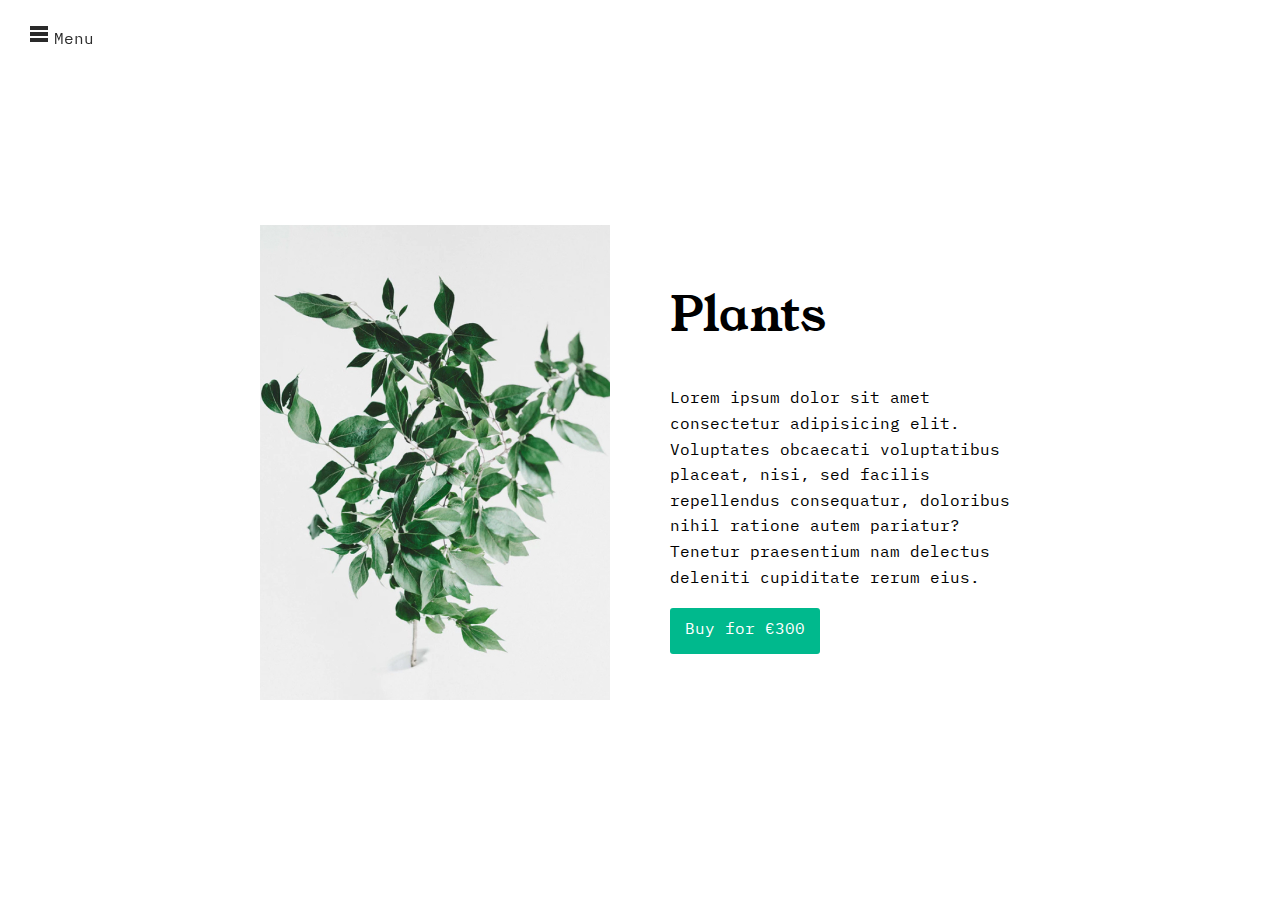
<file: index.html>
<!DOCTYPE html>
<html lang="en">
<head>
  <meta charset="UTF-8">
  <meta name="viewport" content="width=device-width, initial-scale=1.0">
  <link rel="stylesheet" href="style.css">
  <title>Document</title>
</head>
<body>

<!-- Menu navigation -->
  <nav>

    <a href="shop.html">Shop</a>
    <a href="about.html">About</a>
    <a href="help.html">Help</a>
    <a href="blog.html">Blog</a>

  </nav>
 

  <!-- Main -->
  <main>
    
    <a href="#" class="toggle-nav">
      <img src="./assets/menu.svg" alt="">Menu
    </a>
    <section>
     <div class="slides">
        <img src="./assets/plant1.jpg" srcset="./assets/plant1.jpg, ./assets/plant1-2x.jpg 2x" alt="">
        <img src="./assets/plant2.jpg" srcset="./assets/plant2.jpg, ./assets/plant2-2x.jpg 2x" alt="">
        <img src="./assets/plant3.jpg" srcset="./assets/plant3.jpg, ./assets/plant3-2x.jpg 2x" alt="">
        <img src="./assets/plant4.jpg" srcset="./assets/plant4.jpg, ./assets/plant4-2x.jpg 2x" alt="">
        <img src="./assets/plant5.jpg" srcset="./assets/plant5.jpg, ./assets/plant5-2x.jpg 2x" alt="">
     </div>
     <div class="content">
       <h1>Plants</h1>
       <p>Lorem ipsum dolor sit amet consectetur adipisicing elit. Voluptates obcaecati voluptatibus placeat, nisi, sed facilis repellendus consequatur, doloribus nihil ratione autem pariatur? Tenetur praesentium nam delectus deleniti cupiditate rerum eius.</p>
        <a href="shop.html" class="button">Buy for €300</a>
     </div>
      <!-- <img src="./assets/plant1.jpg" srcset="./assets/plant1.jpg, ./assets/plant1-2x.jpg 2x" alt=""> -->
    </section>

  </main>

<script src="menu.js"></script>
<script src="slide.js"></script>
</body>
</html>
</file>
<file: style.css>
/* adding animation */
@keyframes fade {
  0% {opacity: 0;}
  100% {opacity: 1;}
}
/* import font custom */
@font-face{
  font-family: 'IBM Plex Mono';
  src: url(./assets/ibm-plex-mono.woff2),url(./assets/ibm-plex-mono.woff);
}
@font-face{
  font-family: 'Young serif';
  src: url(./assets/youngserif.woff2),url(./assets/youngserif.woff);
}
/* rule the body */
body{
  font-family: 'IBM Plex Mono';
  font-size: 16px;
  line-height: 1.6;
  margin: 0;
  padding: 0;
  overflow-x: hidden;
}


/* styling nav */
nav{
  position: fixed;
  top: 0;
  left: -240px;
  width: 240px;
  height: 100vh;
  background-color: #00b98d;
  color: #ffffff;

  font-family: 'Young Serif';
  font-size: 24px;

  display: flex;
  flex-direction: column;
  justify-content: center;

  transition: left 0.5s;
  z-index: 2;
}

nav.open{
  left: 0;
}


nav a{
  color:#ffffff;
  text-decoration: none;
  margin:5px 32px;
}
/* styling the content */
main{
 position: relative;
 z-index: 1;
 background-color: #ffffff;
 min-height: 100vh;
 transition: transform 0.5s;
}

main.open{
   transform: translate(240px, 0);
}

a.toggle-nav{
  position: fixed;
  top: 0;
  left: 0;
  padding: 24px;
  text-decoration: none;
  color:#2b2b2b;
}

a.toggle-nav img{
 margin: 0 5px;
 vertical-align: center;
}

section{
  display: flex;
  align-items: center;
  justify-content: center;
  height: 100vh;
}

section div{
  width:350px;
}

section div.content{
  margin: 0 0 0 60px;
}
/* typography */
h1{
  font-family: 'Young serif';
  font-size:48px;
  font-weight: 700;
}
a.button{
  display: inline-block;
  background-color: #00b98d;
  color: #ffffff;
  padding: 10px 15px;
  border-radius: 3px;
  text-decoration: none;
}

div.slides{
  position: relative;
  height: 450px;
}

div.slides img{
  position: absolute;
  top: 0;
  left: 0;
}

div.slides img:first-child{
  z-index: 1;
}
</file>
